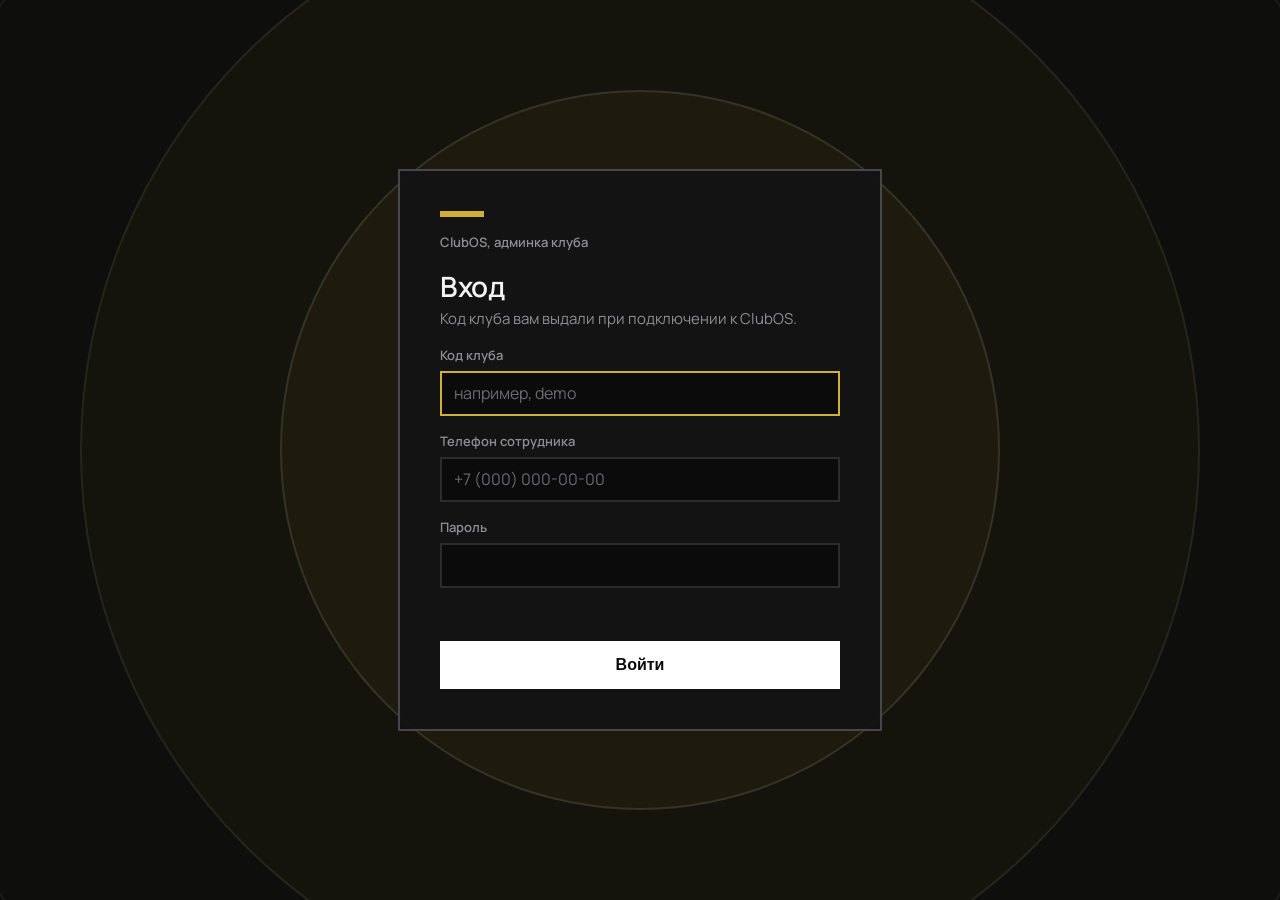
<file: app/web/admin/index.html>
<!doctype html>
<html lang="ru">
<head>
  <meta charset="utf-8">
  <meta name="viewport" content="width=device-width, initial-scale=1">
  <meta name="color-scheme" content="dark">
  <title>ClubOS: админка</title>
  <link rel="icon" href="favicon.svg" type="image/svg+xml">
  <link rel="stylesheet" href="style.css">
</head>
<body>
  <div id="app"></div>
  <noscript><p class="noscript">Для работы админки нужен включённый JavaScript.</p></noscript>
  <script type="module" src="app.js"></script>
</body>
</html>
</file>
<file: app/web/admin/style.css>
/*
  Оформление «чёрный, белый и золото» (то же, что на экране гостя).
  Правила: тёмная основа, белый для главного (главные кнопки с чёрным текстом), золото только для мелких деталей;
  углы только прямые, рамки 2 px; красный только для ошибок и опасных действий; зелёный и оранжевый для состояний;
  шрифт Manrope лежит рядом (папка fonts, лицензия OFL), из интернета ничего не грузится; заголовки обычным регистром.
*/
@font-face {
  font-family: 'Manrope';
  src: url('fonts/Manrope.ttf') format('truetype');
  font-weight: 200 800;
  font-style: normal;
  font-display: swap;
}
:root {
  --bg: #0b0b0c;
  --panel: #131314;
  --panel-2: #1a1a1c;
  --line: #2c2c2f;
  --line-strong: #46464b;
  --field: #0b0b0c;
  --text: #f3f3f1;
  --muted: #8e8e93;
  --accent: #d4af37;          /* золото: только мелкие детали (полоски, подписи, рамки при наведении, значки) */
  --accent-hover: #e6c555;
  --accent-pressed: #b8932a;
  --on-accent: #0b0b0c;
  --primary: #ffffff;         /* главная кнопка: белая с чёрным текстом */
  --primary-hover: #e6e6e3;
  --primary-pressed: #c9c9c5;
  --on-primary: #0b0b0c;
  --ok: #3ddc84;
  --warn: #ff9f43;
  --danger: #e5484d;
  --error: #ff8a8f;
  --ui: Manrope, "Segoe UI Variable Text", "Segoe UI", system-ui, sans-serif;
  color-scheme: dark;
}

* { box-sizing: border-box; border-radius: 0; }
[hidden] { display: none !important; }
html, body { margin: 0; background: var(--bg); color: var(--text); font: 15px/1.45 var(--ui); }
body { min-height: 100vh; }

/* насыщенное начертание для заголовков, цифр и подписей */
h1, h2, h3, .display, th, .nav a, .btn, .badge, .brand, .stat .value, .clock, .big-balance { font-weight: 600; }
h1, h2, h3 { margin: 0; letter-spacing: -.01em; }
h1 { font-size: 28px; line-height: 1.15; }
h2 { font-size: 20px; line-height: 1.2; }
h3 { font-size: 17px; line-height: 1.25; }
a { color: var(--text); text-underline-offset: 3px; text-decoration-color: var(--accent); }
.muted { color: var(--muted); }
.small { font-size: 13px; }
.mono { font-family: Consolas, "Cascadia Mono", monospace; }
.right { text-align: right; }
.ok { color: var(--ok); }
.warn { color: var(--warn); }
.danger { color: var(--danger); }
.noscript { padding: 24px; }
:focus-visible { outline: 2px solid var(--text); outline-offset: 2px; }
td, th, .stat .value, .clock, .big-balance { font-variant-numeric: tabular-nums; }

/* ---------- кнопки и поля ---------- */
.btn {
  appearance: none; border: 2px solid var(--line-strong); background: transparent; color: var(--text);
  min-height: 40px; padding: 8px 18px; font-size: 14px;
  cursor: pointer; transition: border-color .12s, background .12s, color .12s;
}
.btn:hover:not(:disabled) { border-color: var(--accent); }
.btn:active:not(:disabled) { transform: translateY(1px); }
.btn:disabled { opacity: .4; cursor: not-allowed; }
.btn-primary { background: var(--primary); border-color: var(--primary); color: var(--on-primary); }
.btn-primary:hover:not(:disabled) { background: var(--primary-hover); border-color: var(--primary-hover); }
.btn-primary:active:not(:disabled) { background: var(--primary-pressed); border-color: var(--primary-pressed); }
.btn-danger { border-color: var(--danger); color: var(--danger); }
.btn-danger:hover:not(:disabled) { background: rgba(229, 72, 77, .14); }
.btn-ghost { border-color: transparent; color: var(--muted); }
.btn-ghost:hover:not(:disabled) { color: var(--text); border-color: var(--line); }
.btn-sm { min-height: 32px; padding: 4px 12px; font-size: 13px; }
.icon-btn { background: none; border: 0; color: var(--muted); font-size: 28px; line-height: 1; cursor: pointer; padding: 0 8px; }
.icon-btn:hover { color: var(--text); }

label.field { display: block; margin-top: 16px; }
label.field > span { display: block; font-size: 13px; font-weight: 600; color: var(--muted); margin: 0 0 6px; }
input, select, textarea {
  width: 100%; background: var(--field); color: var(--text); border: 2px solid var(--line);
  padding: 9px 12px; font: inherit; font-size: 16px;
}
input:hover, select:hover, textarea:hover { border-color: var(--line-strong); }
input:focus, select:focus, textarea:focus { border-color: var(--accent); outline: none; }
input::placeholder { color: #6b6b70; }
input[type="checkbox"], input[type="radio"] { width: auto; }
label.check { display: flex; align-items: center; gap: 10px; margin-top: 18px; cursor: pointer; }
label.check input { width: 20px; height: 20px; accent-color: var(--accent); }
.row { display: flex; gap: 10px; align-items: center; flex-wrap: wrap; }
.row.grow > * { flex: 1; }
.spacer { flex: 1; }
.search-box { width: min(340px, 100%); }
.dt-box { width: 230px; }
.error-text { color: var(--error); font-size: 14px; margin-top: 12px; min-height: 1.2em; }
.error-text:not(:empty) { border-left: 4px solid var(--danger); background: var(--bg); padding: 8px 12px; }

/* ---------- вход: отдельная рамка по центру, за ней золотые кольца ---------- */
.login-wrap { position: relative; min-height: 100vh; display: grid; place-items: center; padding: 24px; overflow: hidden; }
.login-rings { position: absolute; inset: 0; pointer-events: none; display: grid; place-items: center; }
.login-rings .ring { position: absolute; border-radius: 50%; border: 2px solid rgba(255, 255, 255, .1); }
.login-rings .r1 { width: 720px; height: 720px; background: rgba(212, 175, 55, .05); }
.login-rings .r2 { width: 1120px; height: 1120px; background: rgba(212, 175, 55, .03); border-color: rgba(255, 255, 255, .07); }
.login-rings .r3 { width: 1560px; height: 1560px; background: rgba(212, 175, 55, .02); border-color: rgba(255, 255, 255, .05); }
.login-card { position: relative; width: min(484px, 100%); background: rgba(19, 19, 20, .92); border: 2px solid var(--line-strong); padding: 36px 40px 40px; }
.login-card .bar { width: 44px; height: 6px; background: var(--accent); margin-bottom: 16px; }
.login-card .brand { margin-bottom: 18px; }
.login-card .btn-primary { width: 100%; margin-top: 24px; min-height: 48px; font-size: 16px; }
.login-card p { margin: 6px 0 10px; }
@media (max-width: 820px) {
  .login-card { padding: 28px 24px 32px; }
}

/* ---------- каркас: меню слева, содержимое справа ---------- */
.layout { display: grid; grid-template-columns: 236px minmax(0, 1fr); min-height: 100vh; }
.sidebar { position: sticky; top: 0; align-self: start; height: 100vh; display: flex; flex-direction: column; background: var(--panel); border-right: 2px solid var(--line); overflow-y: auto; }
.side-head { padding: 24px 22px 18px; border-bottom: 2px solid var(--line); }
.side-head::before { content: ""; display: block; width: 44px; height: 6px; background: var(--accent); margin-bottom: 14px; }
.brand { display: block; color: var(--muted); font-size: 13px; }
.club-name { display: block; margin-top: 4px; font-size: 20px; line-height: 1.2; font-weight: 700; overflow-wrap: anywhere; }
.nav { display: flex; flex-direction: column; padding: 10px 0; flex: 1; }
.nav a { display: flex; align-items: center; gap: 14px; padding: 11px 22px; font-size: 15px; color: var(--muted); text-decoration: none; border-left: 4px solid transparent; }
.nav a .icon { flex: none; }
.nav a .nav-label { min-width: 0; }
.nav a:hover { color: var(--text); }
.nav a.active { color: var(--text); background: var(--panel-2); border-left-color: var(--accent); }
.nav .count { margin-left: auto; padding: 0 7px; background: var(--accent); color: var(--on-accent); font-size: 14px; line-height: 20px; }
.side-foot { padding: 16px 22px 22px; border-top: 2px solid var(--line); display: flex; align-items: center; justify-content: space-between; gap: 10px; flex-wrap: wrap; }
main { min-width: 0; padding: 28px 28px 70px; }
.page-head { display: flex; align-items: center; gap: 16px; flex-wrap: wrap; margin-bottom: 22px; }
.banner { border: 2px solid var(--warn); color: var(--warn); padding: 8px 14px; margin-bottom: 18px; }

/* ---------- карточки ПК ---------- */
.chips { display: flex; gap: 8px; flex-wrap: wrap; }
.chip { border: 2px solid var(--line); padding: 2px 12px; font-size: 14px; color: var(--muted); }
.chip b { color: var(--text); font-weight: 600; }
.grid { display: grid; grid-template-columns: repeat(auto-fill, minmax(280px, 1fr)); gap: 14px; }
.card { min-width: 0; background: var(--panel); border: 2px solid var(--line); border-left: 6px solid var(--line-strong); padding: 16px; display: flex; flex-direction: column; gap: 12px; }
.card.playing { border-left-color: var(--accent); }
.card.staff { border-left-color: var(--text); }
.card.offline { opacity: .6; }
.card-head { display: flex; align-items: center; gap: 10px; }
.card-head h3 { flex: 1; min-width: 0; font-size: 20px; overflow-wrap: anywhere; }
.dot { width: 9px; height: 9px; background: var(--line-strong); display: inline-block; flex: none; }
.dot.on { background: var(--ok); }
.card-body { min-height: 76px; }
.clock { display: block; font-size: 40px; line-height: 1.02; color: var(--text); margin-top: 6px; }
.clock.low { color: var(--warn); }
.clock.critical { color: var(--danger); }
.card-actions { display: flex; gap: 8px; flex-wrap: wrap; }
.card-actions .btn { flex: 1; }
.card-actions .btn-ghost { flex: 0 0 auto; }

.badge::first-letter { text-transform: uppercase; }
.badge { display: inline-block; padding: 1px 9px; font-size: 12px; border: 2px solid var(--line-strong); color: var(--muted); white-space: nowrap; }
.badge.live { background: var(--accent); border-color: var(--accent); color: var(--on-accent); }
.badge.ok { color: var(--ok); border-color: var(--ok); }
.badge.accent { color: var(--text); border-color: var(--text); }
.badge.danger { color: var(--danger); border-color: var(--danger); }
.badge.warn { color: var(--warn); border-color: var(--warn); }

/* ---------- таблицы ---------- */
.table-wrap { background: var(--panel); border: 2px solid var(--line); overflow-x: auto; }
table { width: 100%; border-collapse: collapse; }
th, td { padding: 11px 16px; text-align: left; border-bottom: 1px solid var(--line); white-space: nowrap; }
th { font-size: 13px; color: var(--muted); background: var(--bg); border-bottom: 2px solid var(--line); }
tr:last-child td { border-bottom: 0; }
tbody tr.clickable { cursor: pointer; }
tbody tr.clickable:hover { background: var(--panel-2); box-shadow: inset 4px 0 0 var(--accent); }
td.wrap { white-space: normal; min-width: 180px; overflow-wrap: anywhere; }
tr.dim td:not(:last-child) { opacity: .5; }
.empty { padding: 40px; text-align: center; color: var(--muted); }

/* ---------- сводка отчёта ---------- */
.stats { display: grid; grid-template-columns: repeat(auto-fit, minmax(220px, 1fr)); gap: 14px; margin: 20px 0; }
.stat { background: var(--panel); border: 2px solid var(--line); padding: 16px 18px; }
.stat .label { color: var(--muted); font-size: 13px; font-weight: 600; }
.stat .value { font-size: 40px; line-height: 1.05; margin-top: 4px; }
.stat .hint { color: var(--muted); font-size: 13px; margin-top: 6px; }
.section-title { margin: 30px 0 12px; }
.presets { display: flex; gap: 6px; flex-wrap: wrap; }
.presets .btn.active { border-color: var(--accent); color: var(--accent); }

/* ---------- окна ---------- */
.modal-backdrop { position: fixed; inset: 0; z-index: 50; background: rgba(0, 0, 0, .82); display: grid; grid-template-columns: minmax(0, 1fr); place-items: center; padding: 16px; overflow-y: auto; }
.modal { width: min(500px, 100%); max-height: calc(100vh - 32px); display: flex; flex-direction: column; background: var(--panel); border: 2px solid var(--line-strong); }
.modal.wide { width: min(780px, 100%); }
.modal-head { display: flex; align-items: center; padding: 18px 12px 6px 24px; gap: 10px; border-top: 4px solid var(--accent); }
.modal-head h2 { flex: 1; }
.modal-body { padding: 8px 24px 20px; overflow-y: auto; min-width: 0; }
.modal-actions { display: flex; gap: 10px; justify-content: flex-end; padding: 14px 24px 20px; border-top: 1px solid var(--line); flex-wrap: wrap; }
.pick-list { display: grid; gap: 8px; margin-top: 8px; }
.pick { text-align: left; display: flex; align-items: center; gap: 10px; width: 100%; background: var(--field); border: 2px solid var(--line); padding: 10px 14px; color: var(--text); font: inherit; cursor: pointer; }
.pick:hover:not(:disabled) { border-color: var(--line-strong); }
.pick.selected { border-color: var(--accent); background: var(--panel-2); }
.pick:disabled { opacity: .55; cursor: not-allowed; }
.pick .grow { flex: 1; }
.key-box { background: var(--field); border: 2px dashed var(--accent); padding: 12px 14px; word-break: break-all; font-size: 15px; margin: 12px 0; user-select: all; }
.big-balance { font-size: 44px; line-height: 1; color: var(--text); }
.quick { display: flex; gap: 6px; flex-wrap: wrap; margin-top: 8px; align-items: center; }
.row-actions { display: flex; gap: 6px; justify-content: flex-end; flex-wrap: wrap; }

.toasts { position: fixed; right: 18px; bottom: 18px; z-index: 100; display: grid; gap: 8px; }
.toast { background: var(--panel-2); border: 2px solid var(--line-strong); border-left: 6px solid var(--accent); padding: 11px 16px; min-width: 240px; max-width: 420px; }
.toast.ok { border-left-color: var(--ok); }
.toast.error { border-left-color: var(--danger); color: var(--error); }

/* ---------- печать отчёта ---------- */
@media print {
  :root { --bg: #fff; --panel: #fff; --panel-2: #fff; --line: #ccc; --line-strong: #999; --text: #000; --muted: #444; --field: #fff; }
  html, body { background: #fff; color: #000; }
  .sidebar, .no-print, .toasts, .modal-backdrop { display: none !important; }
  .layout { display: block; }
  .stat, .table-wrap { border-color: #bbb; }
  .ok { color: #000; }
}

@media (max-width: 900px) {
  .layout { grid-template-columns: minmax(0, 1fr); }
  .sidebar { position: static; height: auto; border-right: 0; border-bottom: 2px solid var(--line); flex-direction: row; flex-wrap: wrap; align-items: center; }
  .side-head { border-bottom: 0; padding: 14px 16px; }
  .side-head::before { display: none; }
  .club-name { font-size: 20px; margin-top: 0; }
  .side-foot { border-top: 0; padding: 10px 16px; margin-left: auto; }
  .nav { order: 3; flex: 0 0 100%; flex-direction: row; overflow-x: auto; padding: 0; border-top: 2px solid var(--line); }
  .nav a { padding: 10px 14px; font-size: 14px; white-space: nowrap; border-left: 0; border-bottom: 4px solid transparent; gap: 8px; }
  .nav a.active { border-bottom-color: var(--accent); }
}

@media (max-width: 640px) {
  main { padding: 18px 12px 50px; }
  .modal-body { padding: 8px 16px 14px; }
  h1 { font-size: 28px; }
}

/* ---------- карта клуба ---------- */
.legend { display: flex; gap: 8px; flex-wrap: wrap; margin-bottom: 18px; }
.legend .btn.active { border-color: var(--accent); color: var(--accent); }
.legend .btn b { margin-left: 8px; color: var(--text); }
.zone { margin-bottom: 30px; min-width: 0; overflow-x: auto; padding-bottom: 4px; }
.zone-head { display: flex; align-items: center; gap: 14px; margin-bottom: 12px; }
.zone-head h2 { margin: 0; }
.map-grid { display: grid; gap: 8px; grid-auto-rows: 78px; }
.cell { border: 2px dashed var(--line); min-height: 0; }
.cell.over { border-color: var(--accent); background: rgba(212, 175, 55, .08); }
.tile { position: relative; min-width: 0; overflow: hidden; display: flex; flex-direction: column; justify-content: space-between; text-align: left;
  background: var(--panel); color: var(--text); font: inherit; border: 2px solid var(--line); border-left: 6px solid var(--line-strong); padding: 6px 8px; cursor: pointer; }
.tile:hover { border-color: var(--accent); }
.tile .n { font-size: 16px; font-weight: 600; }
.tile .s { font-size: 13px; color: var(--muted); white-space: nowrap; overflow: hidden; text-overflow: ellipsis; }
.tile .flag { position: absolute; top: 3px; right: 6px; color: var(--warn); font-weight: 700; }
.tile.playing { border-color: var(--accent); border-left-color: var(--accent); }
.tile.playing .s { color: var(--text); }
.tile.staff { border-left-color: var(--text); }
.tile.seated { border-left-color: var(--accent); }
.tile.seated .s { color: var(--text); }
.tile.offline { opacity: .55; border-style: dashed; }
.tile.booked { border-color: var(--text); border-left-color: var(--text); }
.tile.booked .s { color: var(--text); }
.tile.maint { border-color: var(--warn); border-left-color: var(--warn); }
.tile.maint .s { color: var(--warn); }
.tile.dim { opacity: .2; }
.tile.selected { outline: 2px solid var(--text); outline-offset: 2px; }
.tile.drag { cursor: grab; }
.pile { display: flex; flex-wrap: wrap; gap: 8px; min-height: 86px; padding: 8px; border: 2px dashed var(--line); }
.pile .tile { width: 124px; height: 78px; }
.drawer { position: fixed; top: 0; right: 0; bottom: 0; width: min(440px, 100%); z-index: 30; background: var(--panel); border-left: 2px solid var(--line-strong); overflow-y: auto; padding: 22px 24px 40px; }
.drawer-head { display: flex; align-items: center; gap: 12px; margin-bottom: 14px; }
.drawer-head h2 { flex: 1; margin: 0; font-size: 24px; }
.drawer h3 { margin: 22px 0 8px; font-size: 13px; font-weight: 600; color: var(--accent); }
.kv { display: grid; grid-template-columns: 112px minmax(0, 1fr); gap: 6px 12px; font-size: 15px; }
.kv dt { color: var(--muted); }
.kv dd { margin: 0; overflow-wrap: anywhere; }
.bar { height: 8px; background: var(--line); margin-top: 4px; }
.bar > i { display: block; height: 100%; background: var(--accent); }
.drawer .actions { display: flex; gap: 8px; flex-wrap: wrap; margin-top: 12px; }
.warn-box { border: 2px solid var(--warn); color: var(--warn); padding: 8px 12px; margin-top: 12px; }
textarea { min-height: 70px; resize: vertical; }

/* ---------- баннеры в панели платформы ---------- */
.ad-caption { border: 2px solid var(--line); background: var(--bg); padding: 10px 14px; font-size: 15px; overflow-wrap: anywhere; }
.banner-cell { display: flex; align-items: center; gap: 14px; }
.banner-thumb { flex: none; width: 150px; height: 50px; background: var(--bg); border: 2px solid var(--line); display: grid; place-items: center; color: var(--muted); font-size: 12px; overflow: hidden; }
.banner-thumb img { width: 100%; height: 100%; object-fit: contain; display: block; }
.banner-preview { margin-top: 10px; background: var(--bg); border: 2px solid var(--line); min-height: 90px; display: grid; place-items: center; color: var(--muted); overflow: hidden; }
.banner-preview img { max-width: 100%; max-height: 260px; display: block; }
input[type="file"]::file-selector-button { background: var(--panel-2); color: var(--text); border: 2px solid var(--line-strong); padding: 7px 14px; margin-right: 12px; font: inherit; cursor: pointer; }
input[type="file"]::file-selector-button:hover { border-color: var(--accent); }
.cover-thumb { width: 44px; height: 66px; padding: 0; background: var(--bg); border: 2px solid var(--line); color: var(--muted); font: inherit; font-size: 11px; display: grid; place-items: center; overflow: hidden; cursor: pointer; }
.cover-thumb:hover { border-color: var(--accent); }
.cover-thumb img { width: 100%; height: 100%; object-fit: cover; display: block; }
.cover-preview { margin-top: 10px; width: 200px; height: 300px; background: var(--bg); border: 2px solid var(--line); display: grid; place-items: center; color: var(--muted); overflow: hidden; }
.cover-preview img { width: 100%; height: 100%; object-fit: cover; display: block; }
/* у программы вместо постера иконка: квадрат, картинка целиком */
.cover-thumb.is-icon { width: 44px; height: 44px; }
.cover-thumb.is-icon img, .cover-preview.is-icon img { object-fit: contain; padding: 4px; }
.cover-preview.is-icon { width: 200px; height: 200px; }
/* иконка в списке «Выбрать на ПК» и под полем пути */
.program-icon { flex: none; width: 36px; height: 36px; display: inline-grid; place-items: center; background: var(--bg); border: 1px solid var(--line); overflow: hidden; }
.program-icon img { width: 100%; height: 100%; object-fit: contain; padding: 3px; display: block; }
.icon-note { display: flex; align-items: center; gap: 10px; margin-top: 6px; }
.icon-note:empty { display: none; }

/* поле с кнопкой справа («Выбрать на ПК») и список найденных программ */
.input-with-button { display: flex; gap: 8px; align-items: stretch; }
.input-with-button input { flex: 1; min-width: 0; }
.input-with-button .btn { flex: none; }
.program-list { max-height: 360px; overflow-y: auto; margin-top: 8px; }
</file>
